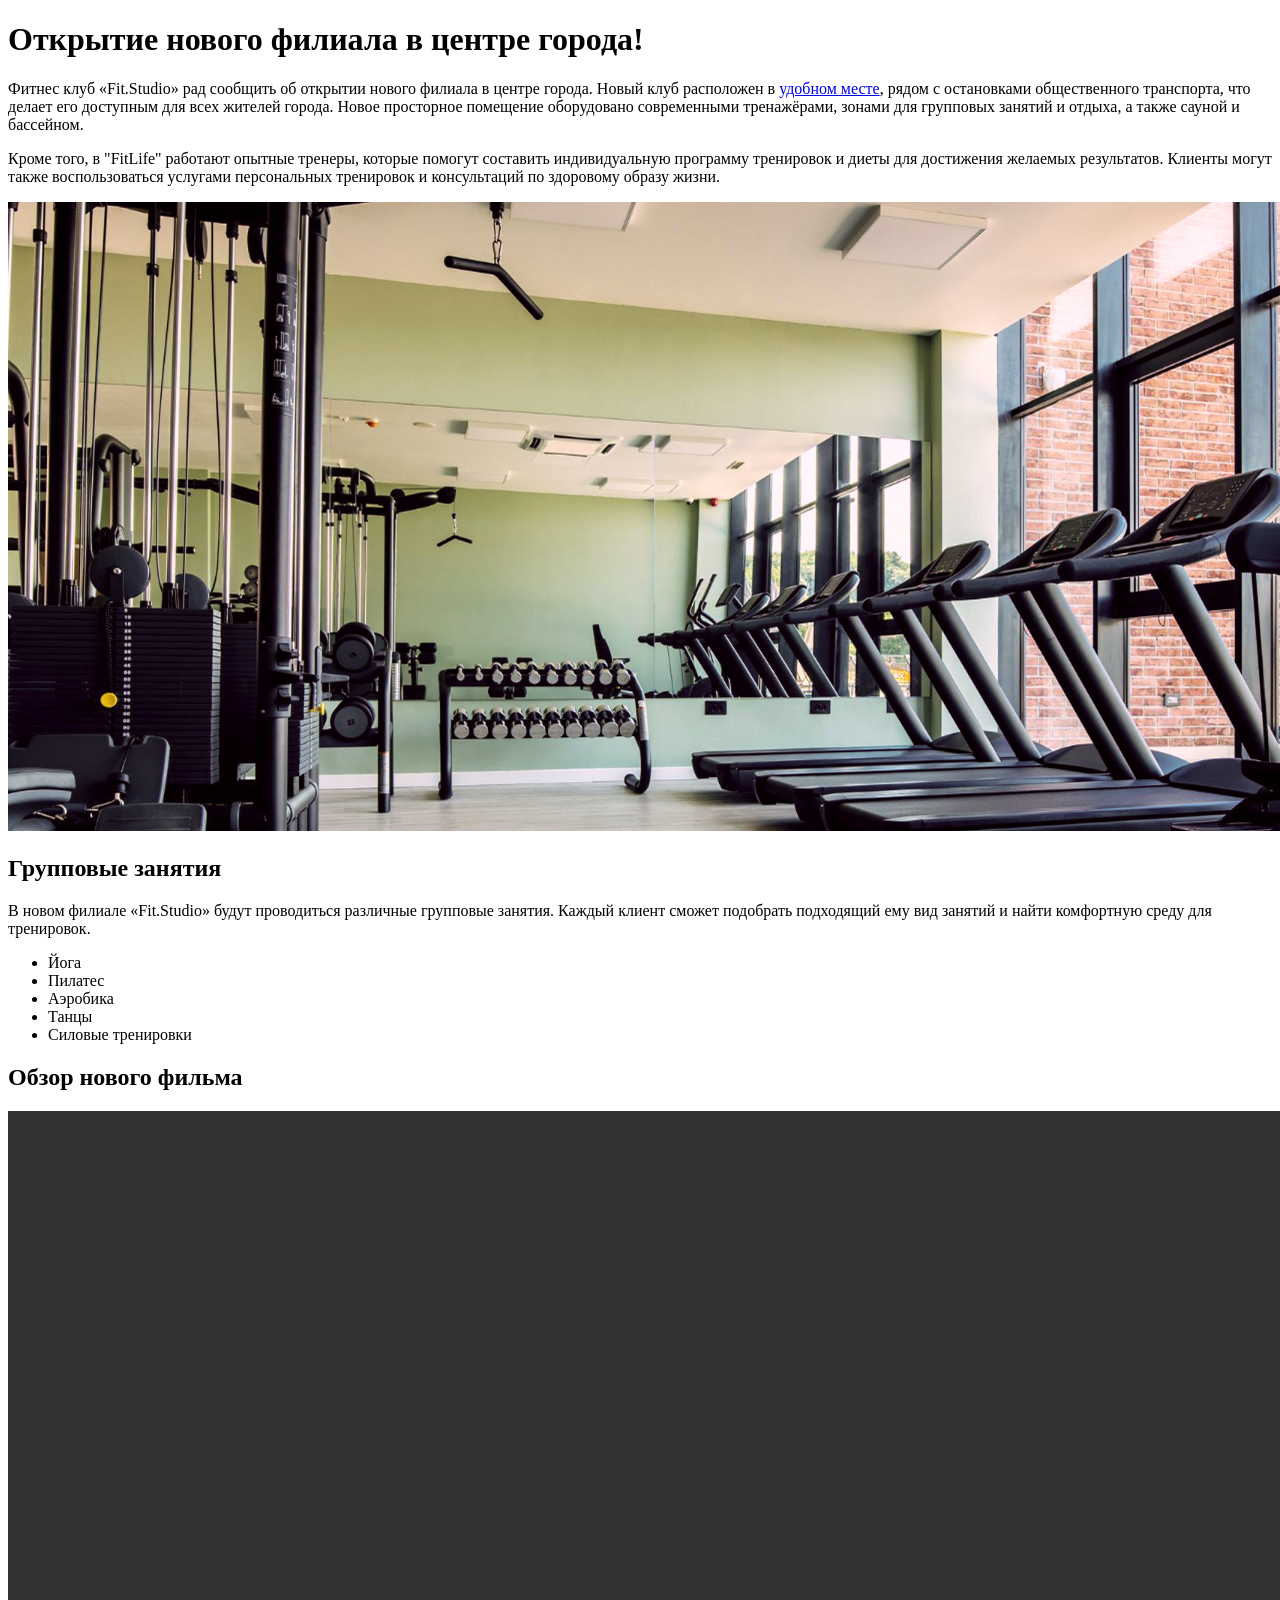
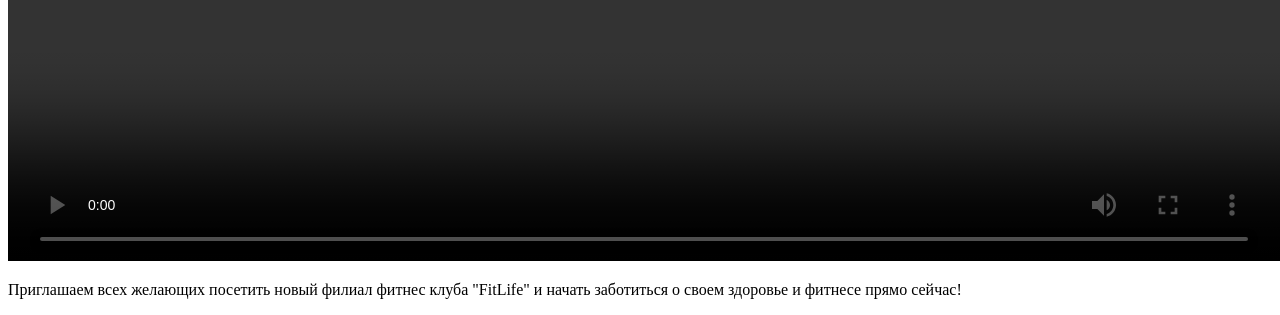
<file: First homework/index.html>
<!doctype html>
<html lang="ru">
  <head>
    <meta charset="UTF-8" />
    <meta name="viewport" content="width=device-width, initial-scale=1.0" />
    <title>Статья</title>
  </head>
  <body>
    <h1>Открытие нового филиала в центре города!</h1>
    <p>
      Фитнес клуб «Fit.Studio» рад сообщить об открытии нового филиала в центре
      города. Новый клуб расположен в
      <a
        href="https://developer.mozilla.org/en-US/blog/image-formats-codecs-compression-tools/"
        >удобном месте</a
      >, рядом с остановками общественного транспорта, что делает его доступным
      для всех жителей города. Новое просторное помещение оборудовано
      современными тренажёрами, зонами для групповых занятий и отдыха, а также
      сауной и бассейном.
    </p>
    <p>
      Кроме того, в "FitLife" работают опытные тренеры, которые помогут
      составить индивидуальную программу тренировок и диеты для достижения
      желаемых результатов. Клиенты могут также воспользоваться услугами
      персональных тренировок и консультаций по здоровому образу жизни.
    </p>
    <img src="./Images/gym-image.jpg" width="1500" alt="" />
    <h2>Групповые занятия</h2>
    <p>
      В новом филиале «Fit.Studio» будут проводиться различные групповые
      занятия. Каждый клиент сможет подобрать подходящий ему вид занятий и найти
      комфортную среду для тренировок.
    </p>
    <ul>
      <li>Йога</li>
      <li>Пилатес</li>
      <li>Аэробика</li>
      <li>Танцы</li>
      <li>Силовые тренировки</li>
    </ul>
    <h2>Обзор нового фильма</h2>
    <video src="gym-video.mp4" controls width="1500"></video>
    <p>
      Приглашаем всех желающих посетить новый филиал фитнес клуба "FitLife" и
      начать заботиться о своем здоровье и фитнесе прямо сейчас!
    </p>
  </body>
</html>
</file>
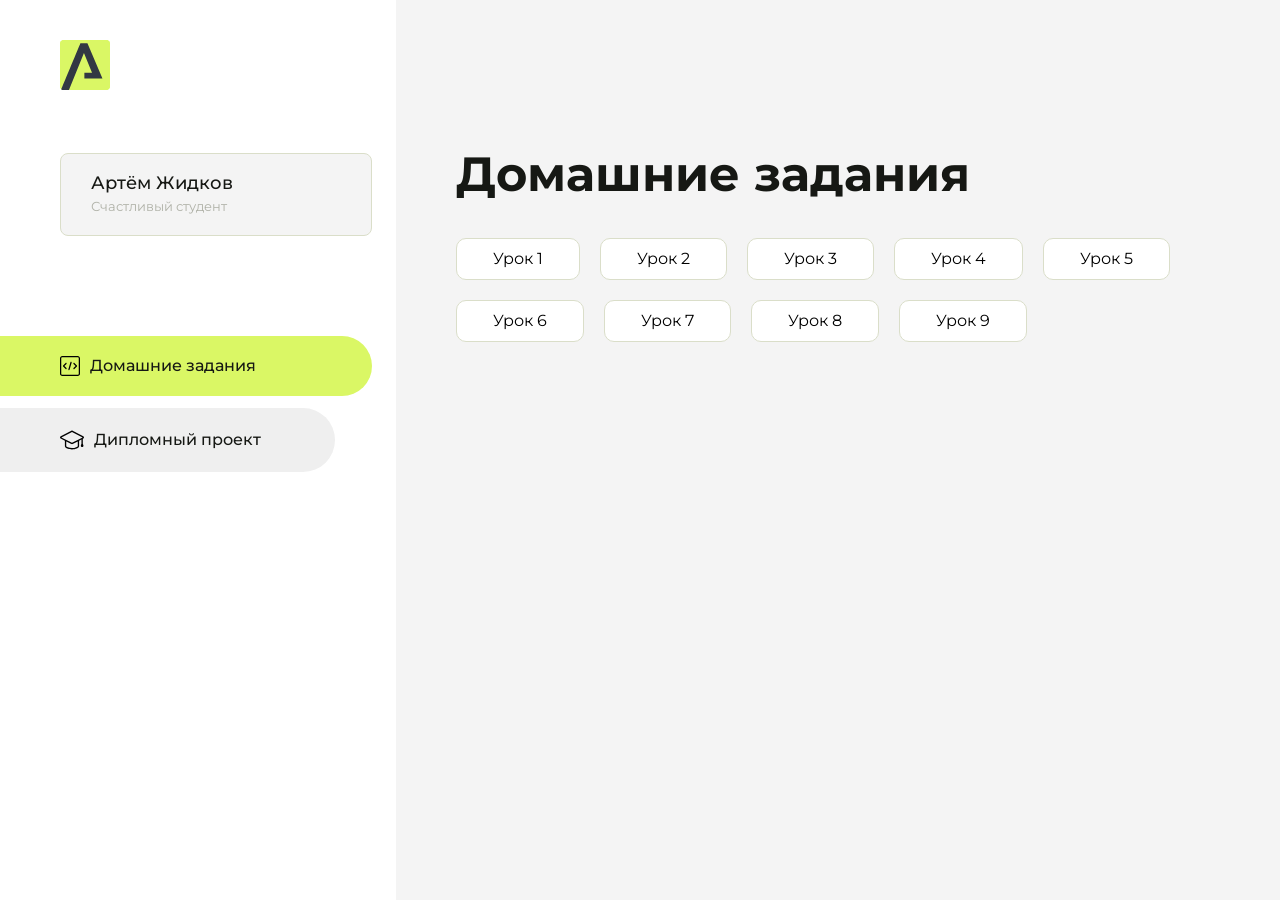
<file: Shablo dlya dz.html>
<!DOCTYPE html>
<html lang="ru">
<head>
    <meta charset="UTF-8">
    <meta name="viewport" content="width=device-width, initial-scale=1.0">
    <title>Домашняя работа</title>
    <link rel="shortcut icon" href="src/logo.ico" type="image/x-icon">
    <link rel="preconnect" href="https://fonts.googleapis.com">
    <link rel="preconnect" href="https://fonts.gstatic.com" crossorigin>
    <link href="https://fonts.googleapis.com/css2?family=Montserrat:wght@400;500;700&family=Rubik:wght@500&display=swap"
          rel="stylesheet">
    <link rel="stylesheet" href="src/style.css">
</head>
<body id="body">
<div class="overlay" id="overlay"></div>
<div class="layout">
    <div class="burger" id="burger">
        <svg viewBox="0 0 24 24" fill="none" xmlns="http://www.w3.org/2000/svg">
            <g id="SVGRepo_bgCarrier" stroke-width="0"></g>
            <g id="SVGRepo_tracerCarrier" stroke-linecap="round" stroke-linejoin="round"></g>
            <g id="SVGRepo_iconCarrier">
                <path d="M4 18L20 18" stroke="#DAF765" stroke-width="2" stroke-linecap="round"></path>
                <path d="M4 12L20 12" stroke="#DAF765" stroke-width="2" stroke-linecap="round"></path>
                <path d="M4 6L20 6" stroke="#DAF765" stroke-width="2" stroke-linecap="round"></path>
            </g>
        </svg>
    </div>
    <aside class="sidebar" id="sidebar">
        <div class="sidebar__inner">
            <div class="logo">
                <svg width="50" height="50" viewBox="0 0 50 50" fill="none" xmlns="http://www.w3.org/2000/svg">
                    <g clip-path="url(#clip0_513_74730)">
                        <path d="M46.17 -0.257004H3.83C1.57281 -0.257004 -0.257 1.57281 -0.257 3.83V46.17C-0.257 48.4272 1.57281 50.257 3.83 50.257H46.17C48.4272 50.257 50.257 48.4272 50.257 46.17V3.83C50.257 1.57281 48.4272 -0.257004 46.17 -0.257004Z"
                              fill="#DAF765"/>
                        <path d="M24.375 38.4H42.461L27.441 3.1585H20.4355C20.4355 3.1585 6.7895 35.881 1.1945 49.294C2.015 50.0275 3.0945 50.257 3.6945 50.257H8.8445L23.954 13.07L32.0465 32.8285H24.375V38.4Z"
                              fill="#323843"/>
                    </g>
                    <defs>
                        <clipPath id="clip0_513_74730">
                            <rect width="50" height="50" fill="white"/>
                        </clipPath>
                    </defs>
                </svg>
            </div>
            <div class="sidebar__user">
                <div class="sidebar__name">Артём Жидков</div>
                <div class="sidebar__text">Счастливый студент</div>
            </div>
            <div class="sidebar__tabs">
                <div class="sidebar__item">
                    <button class="sidebar__button active" id="tasks">
                        <svg xmlns="http://www.w3.org/2000/svg" width="20" height="20" viewBox="0 0 20 20" fill="none">
                            <g clip-path="url(#clip0_704_74543)">
                                <path d="M17.7083 20H2.29167C1.0275 20 0 18.9725 0 17.7083V2.29167C0 1.0275 1.0275 0 2.29167 0H17.7083C18.9725 0 20 1.0275 20 2.29167V17.7083C20 18.9725 18.9725 20 17.7083 20ZM2.29167 1.25C1.7175 1.25 1.25 1.7175 1.25 2.29167V17.7083C1.25 18.2825 1.7175 18.75 2.29167 18.75H17.7083C18.2825 18.75 18.75 18.2825 18.75 17.7083V2.29167C18.75 1.7175 18.2825 1.25 17.7083 1.25H2.29167Z"
                                      fill="black"/>
                                <path d="M6.04167 13.125C5.88167 13.125 5.72167 13.0642 5.6 12.9417L3.1 10.4417C2.85583 10.1975 2.85583 9.80167 3.1 9.5575L5.6 7.0575C5.84417 6.81333 6.24 6.81333 6.48417 7.0575C6.72833 7.30167 6.72833 7.6975 6.48417 7.94167L4.42583 10L6.48417 12.0583C6.72833 12.3025 6.72833 12.6983 6.48417 12.9425C6.36167 13.0642 6.20167 13.125 6.04167 13.125Z"
                                      fill="black"/>
                                <path d="M8.95833 14.1667C8.9 14.1667 8.84 14.1583 8.78167 14.1417C8.45083 14.0442 8.26083 13.6967 8.35833 13.3658L10.4417 6.28251C10.5392 5.95084 10.8892 5.76417 11.2175 5.85917C11.5483 5.95667 11.7383 6.30417 11.6408 6.63501L9.5575 13.7183C9.47833 13.9908 9.22833 14.1667 8.95833 14.1667Z"
                                      fill="black"/>
                                <path d="M13.9583 13.125C13.7983 13.125 13.6383 13.0642 13.5167 12.9417C13.2725 12.6975 13.2725 12.3017 13.5167 12.0575L15.575 9.99916L13.5167 7.94083C13.2725 7.69666 13.2725 7.30083 13.5167 7.05666C13.7608 6.81249 14.1567 6.81249 14.4008 7.05666L16.9008 9.55666C17.145 9.80083 17.145 10.1967 16.9008 10.4408L14.4008 12.9408C14.2783 13.0642 14.1183 13.125 13.9583 13.125Z"
                                      fill="black"/>
                            </g>
                            <defs>
                                <clipPath id="clip0_704_74543">
                                    <rect width="20" height="20" fill="white"/>
                                </clipPath>
                            </defs>
                        </svg>
                        <span>Домашние задания</span></button>
                </div>
                <div class="sidebar__item">
                    <button class="sidebar__button" id="diplom">
                        <svg xmlns="http://www.w3.org/2000/svg" width="24" height="24" viewBox="0 0 24 24" fill="none">
                            <g clip-path="url(#clip0_704_74553)">
                                <path d="M23.2628 10.5971C23.7176 10.365 24 9.90375 24 9.39337C24 8.883 23.7176 8.42175 23.2628 8.18962L12.6135 2.75362C12.2291 2.55824 11.7705 2.55787 11.3854 2.75399L0.736875 8.19C0.282375 8.42175 0 8.883 0 9.39337C0 9.90375 0.282375 10.365 0.736875 10.5971L4.89038 12.7177V18.2074C4.89038 19.8154 8.412 21.393 12 21.393C15.5884 21.393 19.1096 19.815 19.1096 18.2074V12.7174L21.4609 11.517V15.8017L20.901 17.2305C20.7409 17.6389 20.7934 18.0994 21.0405 18.4616C21.2876 18.8246 21.6979 19.041 22.1366 19.041C22.5754 19.041 22.9852 18.8246 23.2324 18.462C23.4795 18.099 23.532 17.6385 23.3719 17.2301L22.8124 15.8021V10.827L23.2628 10.5971ZM17.7623 18.1721C17.6198 18.6375 15.3491 20.0419 12 20.0419C8.65088 20.0419 6.38025 18.6375 6.2415 18.2074V12.3037L6.23887 12.3019C6.23812 12.057 6.1065 11.8207 5.87325 11.7019L1.3515 9.39337L12 3.95737L22.6489 9.39337L12 14.8294L5.87325 11.7019C5.54063 11.5331 4.6695 11.6674 4.5 12C4.33012 12.3322 4.55813 12.5479 4.89038 12.7177L11.3857 16.0331C11.5781 16.1314 11.7889 16.1805 12 16.1805C12.2107 16.1805 12.4222 16.1314 12.6146 16.0331L17.7593 13.407L17.7623 18.1721Z"
                                      fill="black"/>
                            </g>
                            <defs>
                                <clipPath id="clip0_704_74553">
                                    <rect width="24" height="24" fill="white"/>
                                </clipPath>
                            </defs>
                        </svg>
                        <span>Дипломный проект</span></button>
                </div>
            </div>
        </div>

    </aside>
    <div class="content">
        <div class="container">
            <div class="content__block" id="tasksBlock">
                <div class="content__title">Домашние задания</div>
                <ul class="content__list">
                    <li class="content__list-item">
                        <a href="Homework 1/index.html">Урок 1</a>
                    </li>
                    <li class="content__list-item">
                        <a href="First homework/index.html">Урок 2</a>
                    </li>
                    <li class="content__list-item">
                        <a href="Homework 2/Практика таблицы.html">Урок 3</a>
                    </li>
                    <li class="content__list-item">
                        <a href="Homework 4/Практика формы.html">Урок 4</a>
                    </li>
                     <li class="content__list-item">
                        <a href="Homework 5/article.html">Урок 5</a>
                    </li>
                     <li class="content__list-item">
                        <a href="Homework 6/Вёрстка шапки.html">Урок 6</a>
                    </li>
                    <li class="content__list-item">
                        <a href="Fit-studio/article.html">Урок 7</a>
                    </li>
                    <li class="content__list-item">
                        <a href="Homework 7/Стилизация формы.html">Урок 8</a>
                    </li>
                     <li class="content__list-item">
                        <a href="Fit-studio/index.html">Урок 9</a>
                    </li>
                </ul>
            </div>
            <div class="content__block hidden" id="diplomBlock">
                <div class="content__title">Дипломный проект</div>
                <div class="content__list-diplom">
                    <a href="ПАПКА-С-НОМЕРОМ-УРОКА">Ссылка на ДЗ</a>
                </div>
                <div class="content__decor">
                    <div class="content__decor-text">Давай проверим, чему ты научился!</div>
                    <div class="content__decor-img">
                        <img src="src/decor.png" alt="decor">
                    </div>
                </div>
            </div>
        </div>
    </div>
</div>
<script src="src/index.js"></script>
</body>
</html>
</file>
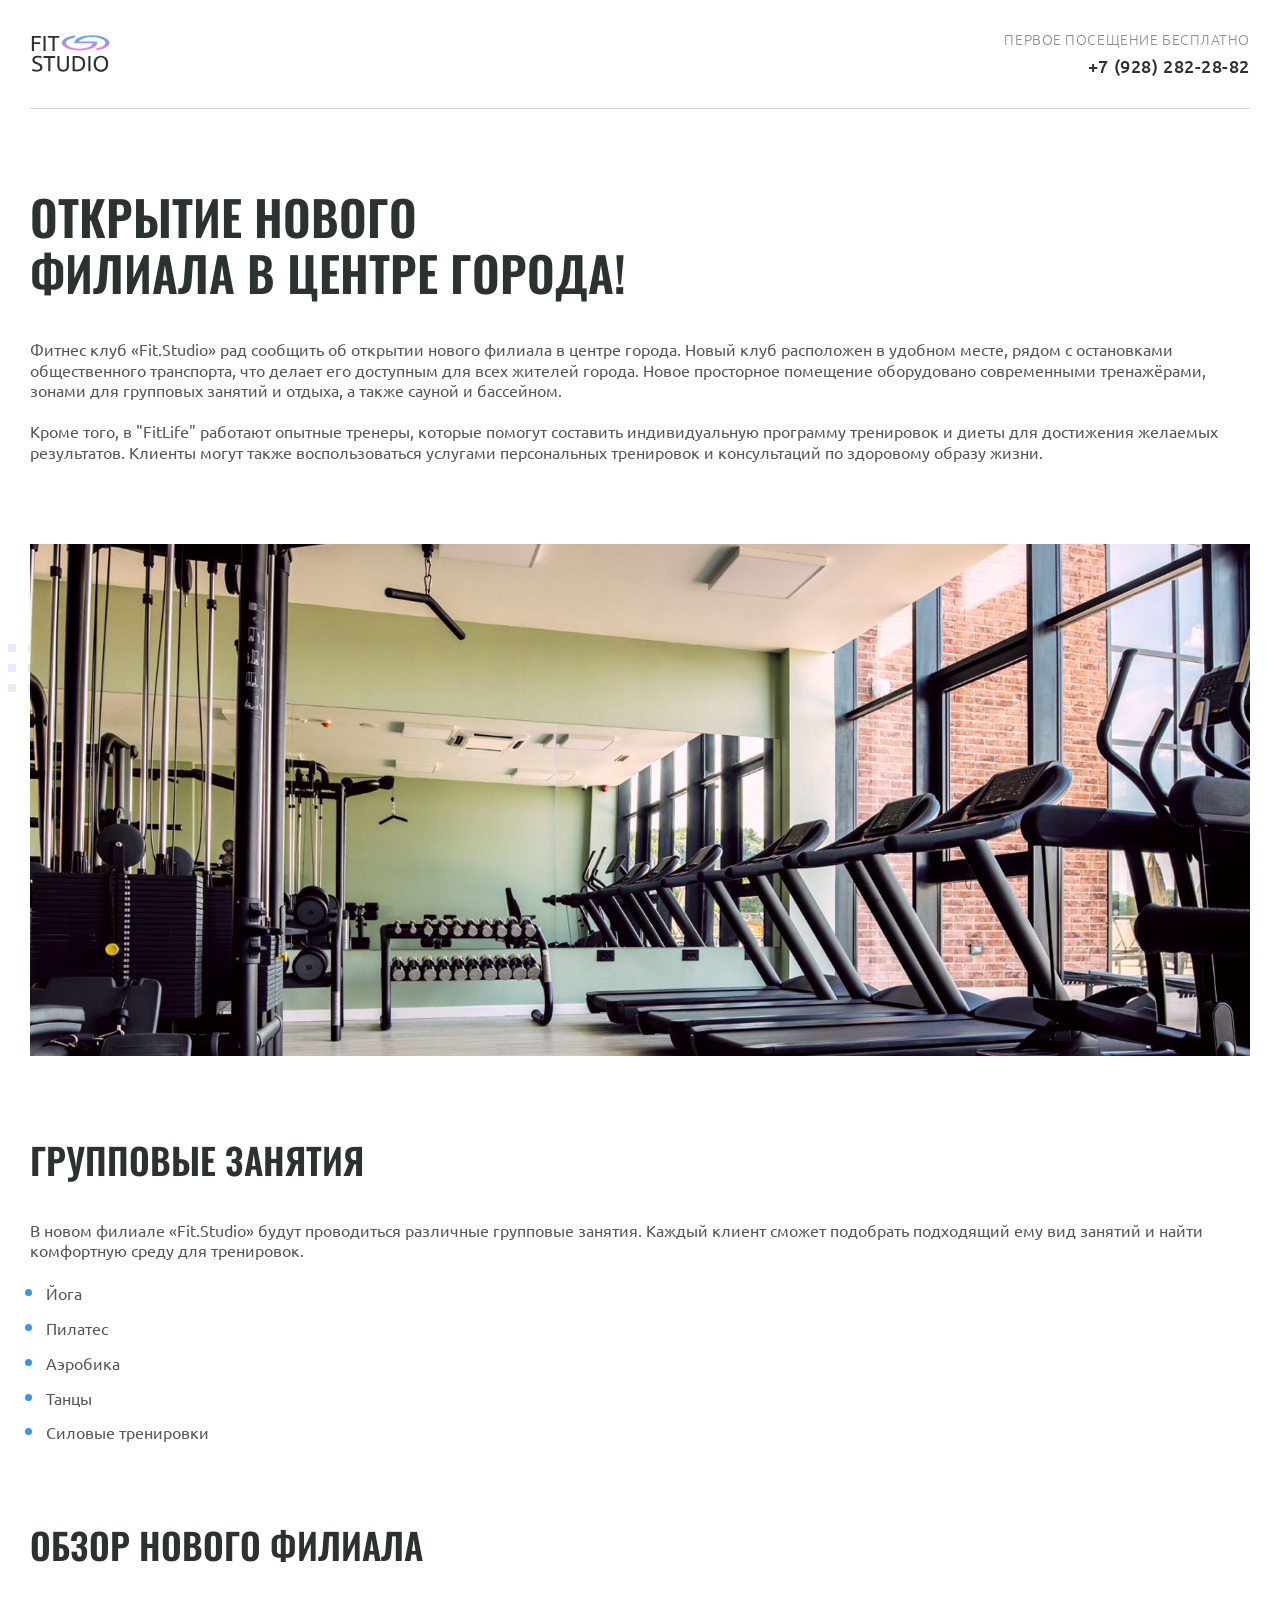
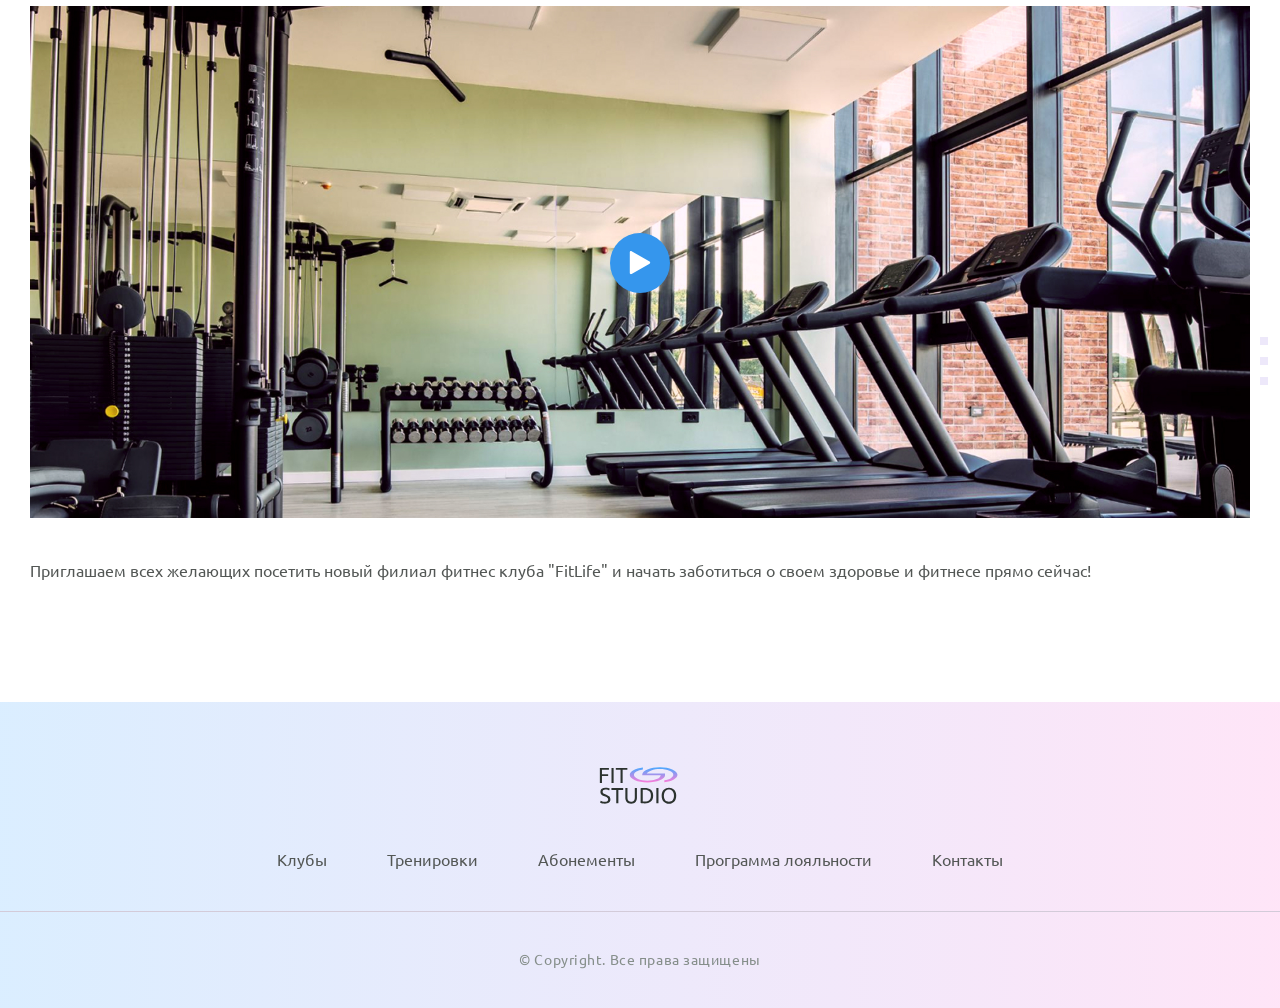
<file: Fit-studio/article.html>
<!doctype html>
<html lang="ru">
  <head>
    <meta charset="UTF-8" />
    <meta name="viewport" content="width=device-width, initial-scale=1.0" />
    <title>Fit studio - Открытие нового филиала!</title>
    <link rel="stylesheet" href="./css/normalize.css" />
    <link rel="stylesheet" href="./css/fonts.css" />
    <link rel="stylesheet" href="./css/globals.css" />
    <link rel="stylesheet" href="./css/header.css">
    <link rel="stylesheet" href="./css/article.css" />
     <link rel="stylesheet" href="./css/footer.css" />
    <link
      rel="icon"
      type="image/svg+xml"
      sizes="128x128"
      href="./images/favicon-icon.svg"
    />
  </head>
  </head>
  <body>
     <header class="header">
      <div class="container">
        <div class="header-inner">
          <a href="/">
            <img
              src="./images/logo-icon.svg"
              width="84"
              height="45"
              alt="Логотип Fit Studio"
            />
          </a>
          <div class="phone">
            <p>Первое посещение бесплатно</p>
            <a href="tel:+79282822882">+7 (928) 282-28-82</a>
          </div>
        </div>
      </div>
    </header>
    <article class="article">
      <div class="container">
        <h1 class="article-title article-title-large">
          Открытие нового филиала в центре города!
        </h1>
        <p class="article-text">
          Фитнес клуб «Fit.Studio» рад сообщить об открытии нового филиала
          в центре города. Новый клуб расположен в удобном месте, рядом
          с остановками общественного транспорта, что делает его доступным
          для всех жителей города. Новое просторное помещение оборудовано
          современными тренажёрами, зонами для групповых занятий и отдыха,
          а также сауной и бассейном.
        </p>
        <p class="article-text article-mb-1">
          Кроме того, в "FitLife" работают опытные тренеры, которые помогут
          составить индивидуальную программу тренировок и диеты для достижения
          желаемых результатов. Клиенты могут также воспользоваться услугами
          персональных тренировок и консультаций по здоровому образу жизни.
        </p>
        <div class="article-decor-wrapper article-decor-wrapper-1 article-mb-1">
          <img
            class="article-img"
            src="./images/gym-jpeg.jpg"
            width="1220"
            height="512"
            alt="Тренажёрный зал"
          />
        </div>
        <h2 class="article-title article-title-medium">Групповые занятия</h2>
        <p class="article-text">
          В новом филиале «Fit.Studio» будут проводиться различные групповые
          занятия. Каждый клиент сможет подобрать подходящий ему вид занятий
          и найти комфортную среду для тренировок.
        </p>
        <ul class="article-list article-text article-mb-1">
          <li class="article-item">Йога</li>
          <li class="article-item">Пилатес</li>
          <li class="article-item">Аэробика</li>
          <li class="article-item">Танцы</li>
          <li class="article-item">Силовые тренировки</li>
        </ul>
        <h2 class="article-title article-title-medium">Обзор нового филиала</h2>
        <div class="article-decor-wrapper article-decor-wrapper-2 article-mb-2">
          <button class="article-play-button">
            <img
              src="./images/play.svg"
              width="24"
              height="24"
              alt="Запустить"
            />
          </button>
          <img
            class="article-img"
            src="./images/gym-jpeg.jpg"
            width="1220"
            height="512"
            alt="Тренажёрный зал"
          />
        </div>
        <p class="article-text">
          Приглашаем всех желающих посетить новый филиал фитнес клуба "FitLife"
          и начать заботиться о своем здоровье и фитнесе прямо сейчас!
        </p>
      </div>
    </article>
    <footer class="footer">
      <div class="footer-top">
        <div class="container">
          <a class="footer-logo" href="/">
            <img
              src="./images/logo-icon.svg"
              width="84"
              height="45"
              alt="Логотип Fit Studio"
            />
          </a>
          <nav class="menu">
            <ul>
              <li><a href="#">Клубы</a></li>
              <li><a href="#">Тренировки</a></li>
              <li><a href="#">Абонементы</a></li>
              <li><a href="#">Программа лояльности</a></li>
              <li><a href="#">Контакты</a></li>
            </ul>
          </nav>
        </div>
      </div>
      <div class="container">
        <p class="copyright">&copy; Copyright. Все права защищены</p>
      </div>
    </footer>
  </body>
</html>
</file>
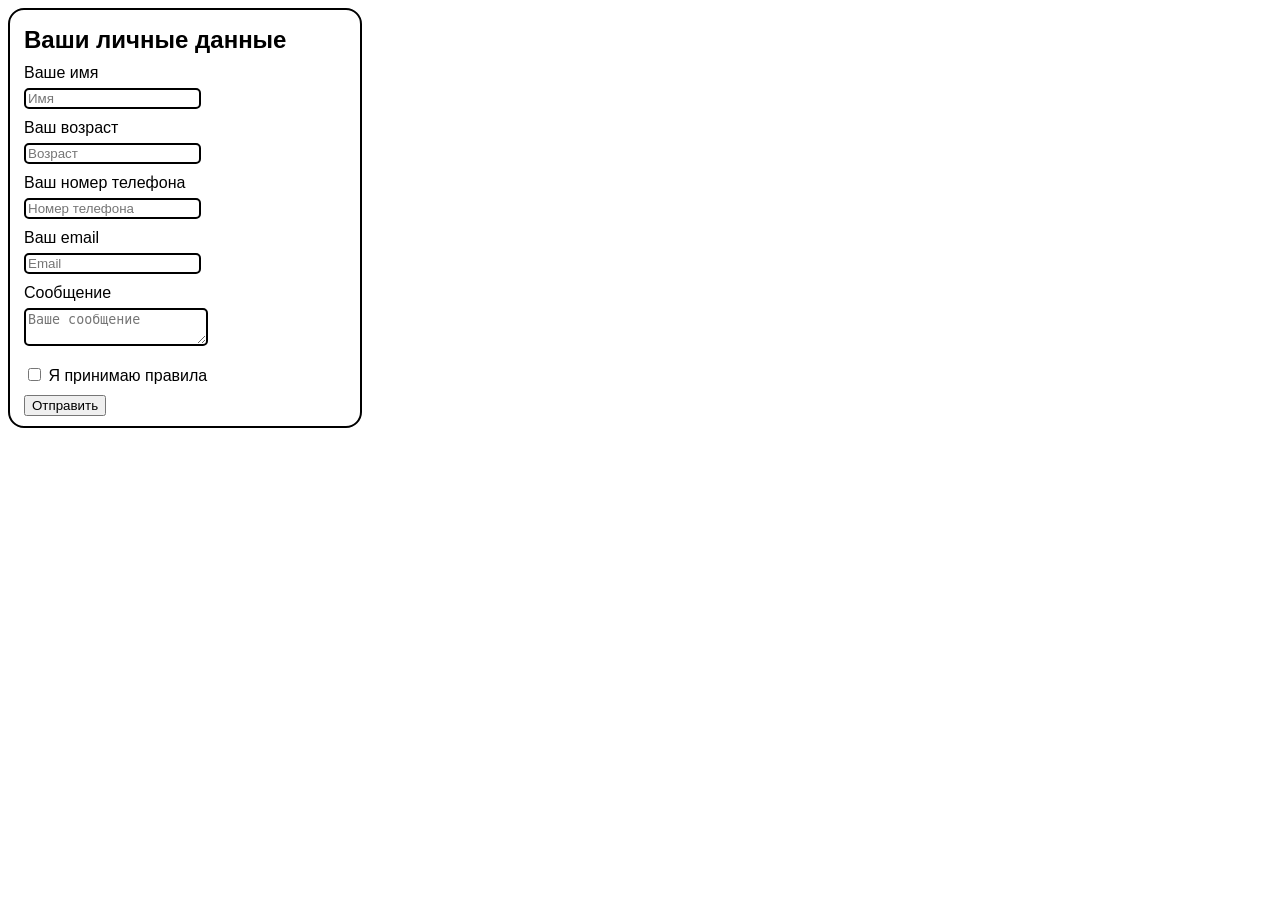
<file: Homework 4/Практика формы.html>
<!doctype html>
<html lang="ru">
  <head>
    <meta charset="UTF-8" />
    <meta name="viewport" content="width=device-width, initial-scale=1.0" />
    <title>Практика формы</title>
    <link rel="stylesheet" href="./Практика формы.css" />
  </head>
  <body>
    <form class="form">
      <fieldset class="form-group">
        <h2>Ваши личные данные</h2>
        <label class="label">
          <p>Ваше имя</p>
          <input
            class="input"
            type="text"
            required
            name="name"
            placeholder="Имя"
          />
        </label>
        <label class="label">
          <p>Ваш возраст</p>
          <input
            class="input"
            type="number"
            required
            inputmode="numeric"
            name="age"
            placeholder="Возраст"
          />
        </label>
        <label class="label">
          <p>Ваш номер телефона</p>
          <input
            class="input"
            type="tel"
            required
            inputmode="tel"
            name="tel"
            placeholder="Номер телефона"
          />
        </label>
        <label class="label">
          <p>Ваш email</p>
          <input
            class="input"
            type="email"
            required
            inputmode="email"
            name="email"
            placeholder="Email"
          />
        </label>
        <label class="label">
          <p>Сообщение</p>
          <textarea
            class="textarea"
            required
            name="message"
            placeholder="Ваше сообщение"
          ></textarea>
        </label>
      </fieldset>
      <fieldset class="form-group">
        <label class="label-1">
          <input class="checkbox" type="checkbox" required />
          Я принимаю правила
        </label>
        <button class="button">Отправить</button>
      </fieldset>
    </form>
  </body>
</html>
</file>
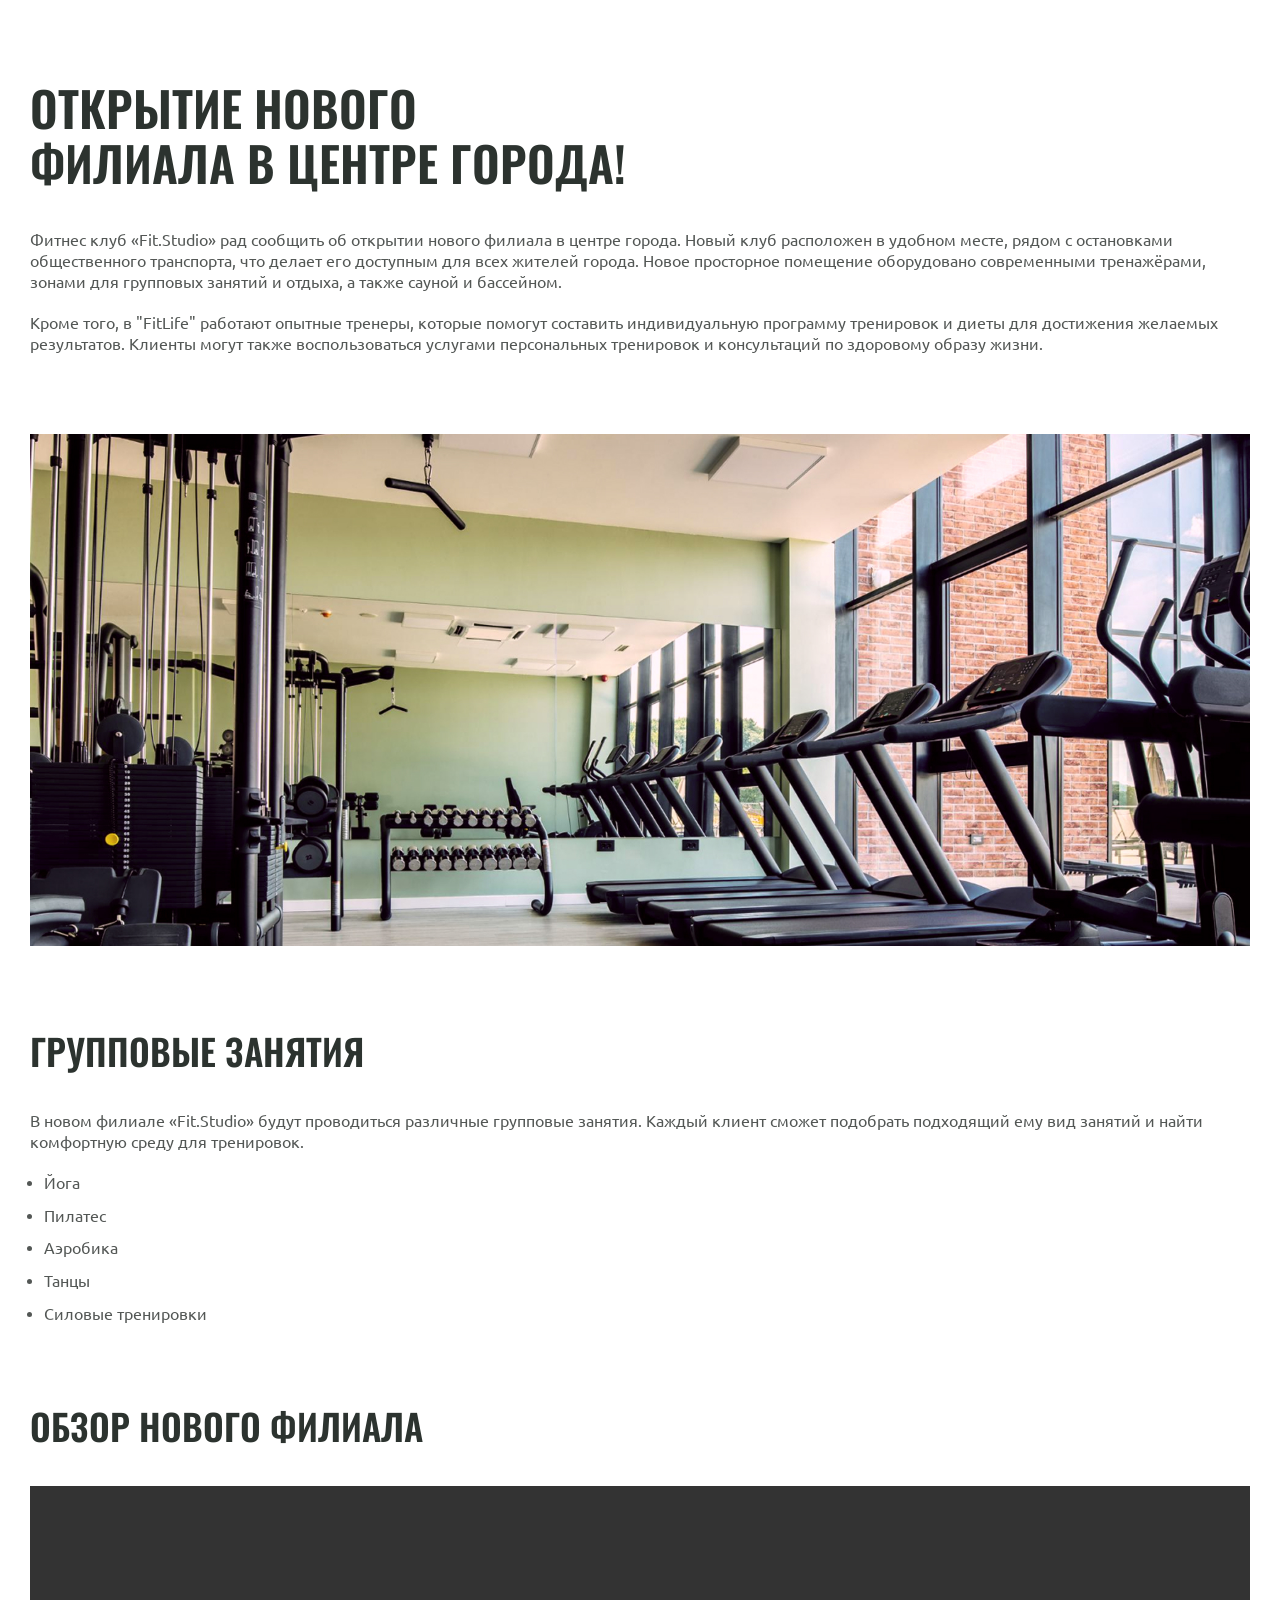
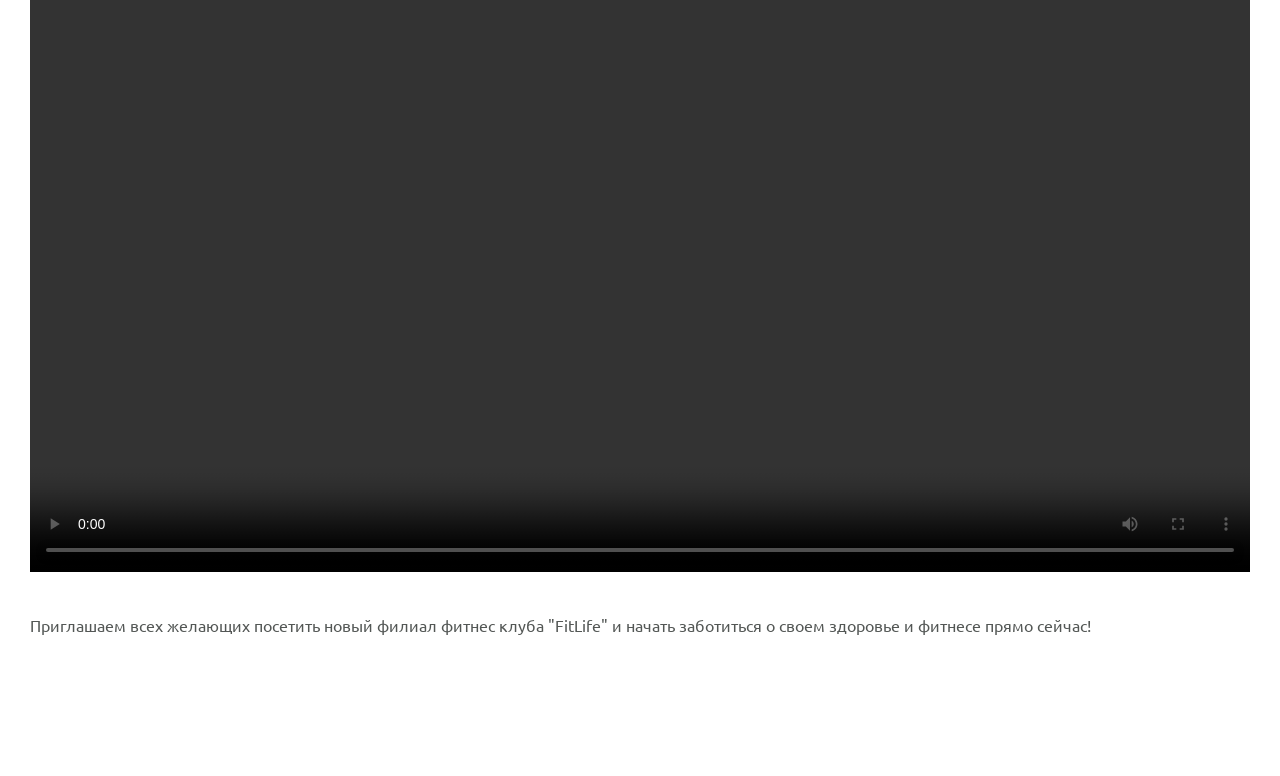
<file: Homework 5/article.html>
<!doctype html>
<html lang="ru">
  <head>
    <meta charset="UTF-8" />
    <meta name="viewport" content="width=device-width, initial-scale=1.0" />
    <title>Fit studio - Открытие нового филиала!</title>
    <link rel="stylesheet" href="./css/normalize.css" />
    <link rel="stylesheet" href="./css/article.css" />
    <link rel="stylesheet" href="./css/fonts.css" />
  </head>
  <body>
    <article class="article">
      <div class="container">
        <h1 class="article-title article-title-large">
          Открытие нового филиала в центре города!
        </h1>
        <p class="article-text">
          Фитнес клуб «Fit.Studio» рад сообщить об открытии нового филиала
          в центре города. Новый клуб расположен в удобном месте, рядом
          с остановками общественного транспорта, что делает его доступным
          для всех жителей города. Новое просторное помещение оборудовано
          современными тренажёрами, зонами для групповых занятий и отдыха,
          а также сауной и бассейном.
        </p>
        <p class="article-text article-mb">
          Кроме того, в "FitLife" работают опытные тренеры, которые помогут
          составить индивидуальную программу тренировок и диеты для достижения
          желаемых результатов. Клиенты могут также воспользоваться услугами
          персональных тренировок и консультаций по здоровому образу жизни.
        </p>
        <img
          class="article-img article-mb"
          src="./images/gym-jpeg.jpg"
          width="1220"
          height="512"
          alt="Тренажёрный зал"
        />
        <h2 class="article-title article-title-medium">Групповые занятия</h2>
        <p class="article-text">
          В новом филиале «Fit.Studio» будут проводиться различные групповые
          занятия. Каждый клиент сможет подобрать подходящий ему вид занятий
          и найти комфортную среду для тренировок.
        </p>
        <ul class="article-list article-text article-mb">
          <li class="article-item">Йога</li>
          <li class="article-item">Пилатес</li>
          <li class="article-item">Аэробика</li>
          <li class="article-item">Танцы</li>
          <li class="article-item">Силовые тренировки</li>
        </ul>
        <h2 class="article-title article-title-medium">Обзор нового филиала</h2>
        <video
          class="article-video"
          src="./videos/gym-video.mp4"
          width="1220"
          height="686"
          controls
        ></video>
        <p class="article-text">
          Приглашаем всех желающих посетить новый филиал фитнес клуба "FitLife"
          и начать заботиться о своем здоровье и фитнесе прямо сейчас!
        </p>
      </div>
    </article>
  </body>
</html>
</file>
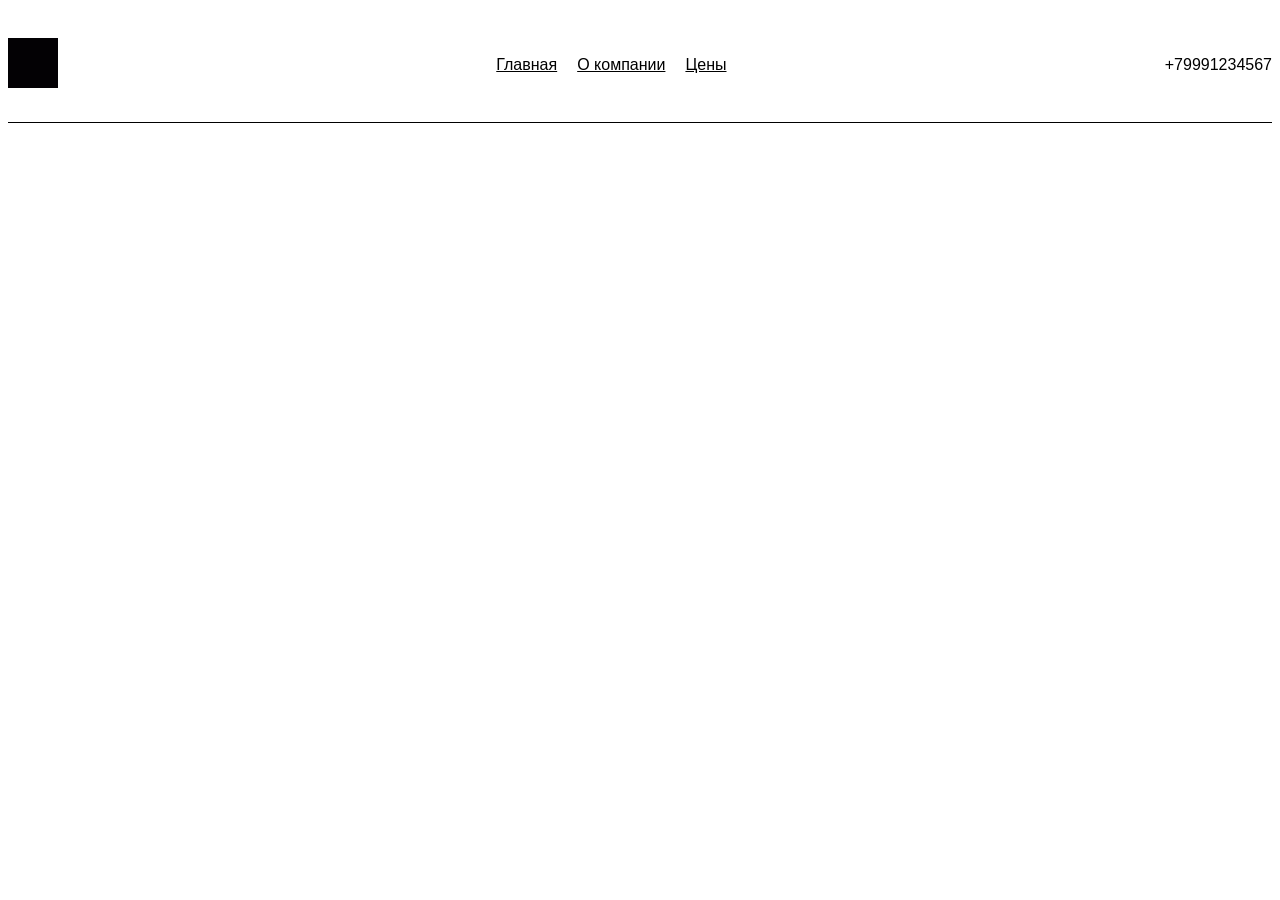
<file: Homework 6/Вёрстка шапки.html>
<!doctype html>
<html lang="ru">
  <head>
    <meta charset="UTF-8" />
    <meta name="viewport" content="width=device-width, initial-scale=1.0" />
    <title>Вёрстка шапки</title>
    <link rel="stylesheet" href="./css/Вёрстка шапки.css" />
  </head>
  <body>
    <header class="header">
      <div class="container header-container">
        <article class="article article-1">
          <a class="link" href="#">
            <img class="img" src="./img/1601.png" alt="Чёрный квадрат" />
          </a>
        </article>
        <article class="article article-2">
          <nav>
            <ul>
              <li>
                <a class="link" href="#">Главная</a>
              </li>
              <li>
                <a class="link" href="#">О компании</a>
              </li>
              <li>
                <a class="link" href="#">Цены</a>
              </li>
            </ul>
          </nav>
        </article>
        <article class="article article-3">
          <a class="link link-last" href="tel:+79991234567">+79991234567</a>
        </article>
      </div>
    </header>
  </body>
</html>
</file>
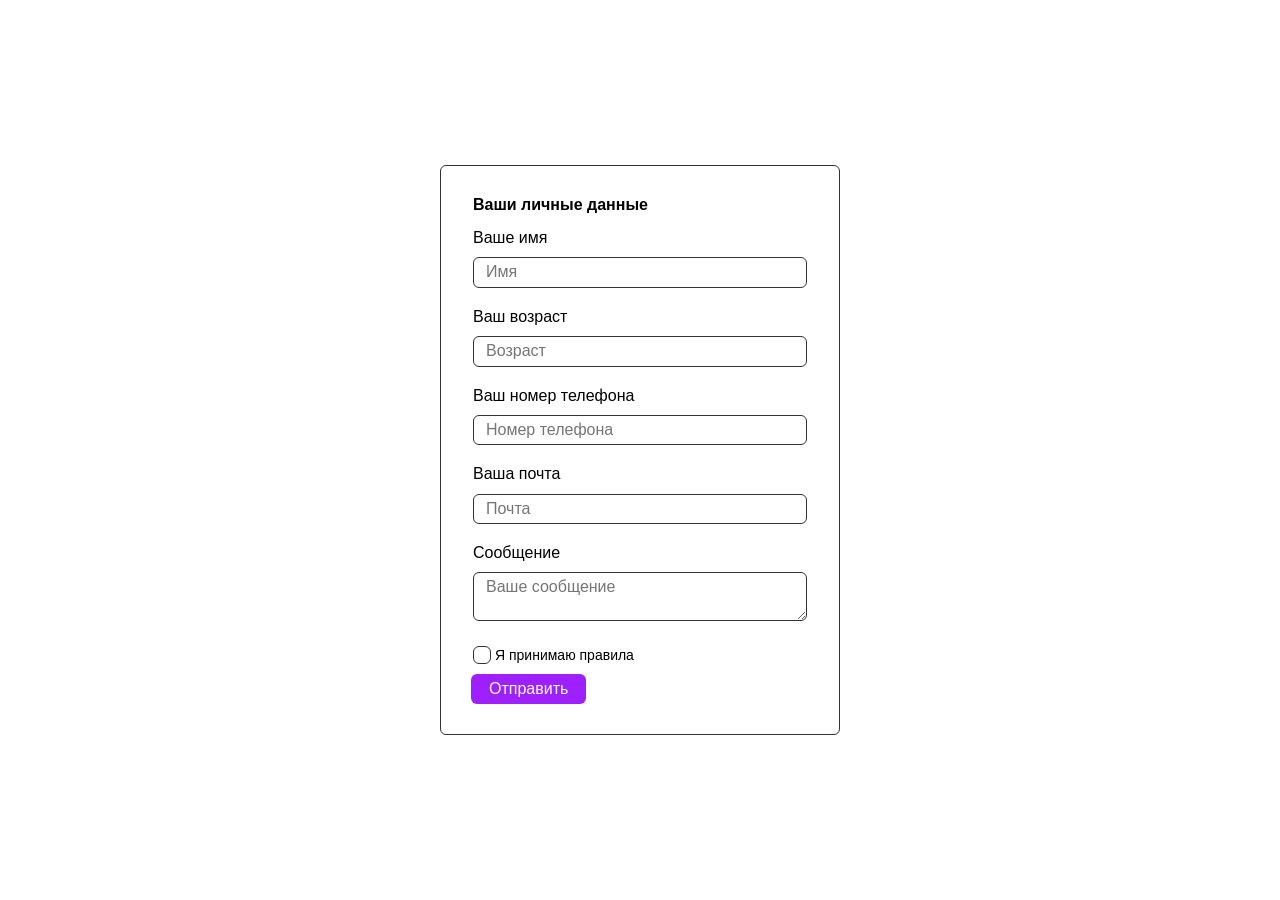
<file: Homework 7/Стилизация формы.html>
<!doctype html>
<html lang="ru">
  <head>
    <meta charset="UTF-8" />
    <meta name="viewport" content="width=device-width, initial-scale=1.0" />
    <title>Стилизация формы</title>
    <link rel="stylesheet" href="./css/normalize.css" />
    <link rel="stylesheet" href="./css/Стилизация формы.css" />
  </head>
  <body>
    <form class="form">
      <fieldset class="form-group">
        <legend class="form-group-title">Ваши личные данные</legend>
        <label for="name" class="label">Ваше имя</label>
        <input
          id="name"
          class="input"
          type="text"
          placeholder="Имя"
          name="name"
          required
        />
        <label for="age" class="label">Ваш возраст</label>
        <input
          id="age"
          class="input"
          type="number"
          placeholder="Возраст"
          name="age"
          required
        />
        <label for="phone" class="label">Ваш номер телефона</label>
        <input
          id="phone"
          class="input"
          type="tel"
          placeholder="Номер телефона"
          name="phone"
          required
        />
        <label for="email" class="label">Ваша почта</label>
        <input
          id="email"
          class="input"
          type="email"
          placeholder="Почта"
          name="email"
          required
        />
      </fieldset>
      <fieldset class="form-group">
        <label for="message" class="label">Сообщение</label>
        <textarea
          id="message"
          class="textarea"
          placeholder="Ваше сообщение"
          name="message"
          required
        ></textarea>
        <label class="label checkbox-label">
          <input class="checkbox" type="checkbox" name="checkbox" required />
          <span class="checkbox-text">Я принимаю правила</span>
        </label>
      </fieldset>
      <button class="button">Отправить</button>
    </form>
  </body>
</html>
</file>
<file: src/style.css>
*{padding: 0;margin: 0;border: 0;}
*,*:before,*:after{-webkit-box-sizing: border-box;box-sizing: border-box;}
:focus,:active{outline: none;}
a:focus,a:active{outline: none;}
nav,footer,header,aside{display: block;}
html,body{
    height:100%;width:100%;
    font-size:100%;line-height:1;-ms-text-size-adjust:100%;-moz-text-size-adjust:100%;-webkit-text-size-adjust:100%;}
input,button,textarea{font-family:inherit;}
input::-ms-clear{display: none;}
button{cursor: pointer;}
button::-moz-focus-inner{padding:0;border:0;}
a,a:visited{text-decoration: none;}
a:hover{text-decoration: none;}
ul li{list-style: none;}
img{vertical-align: top;}
h1,h2,h3,h4,h5,h6{font-size:inherit;font-weight: inherit;}
a{color:inherit;}



body {
    font-family: "Montserrat",SansSerif;
    color: black;
}

body.overflow {
    overflow: hidden;
}



.layout {
    display: -webkit-box;
    display: -ms-flexbox;
    display: flex;
    min-height: 100vh;
}

.sidebar {
    padding: 40px 24px 40px 0;
    -ms-flex-negative: 0;
    flex-shrink: 0;
    background-color: white;
}



.content {
    -webkit-box-flex: 1;
    -ms-flex-positive: 1;
    flex-grow: 1;
    background-color: #F4F4F4;
}

.container {
    display: -webkit-box;
    display: -ms-flexbox;
    display: flex;
    -webkit-box-orient: vertical;
    -webkit-box-direction: normal;
    -ms-flex-direction: column;
    flex-direction: column;
    -webkit-box-pack: center;
    -ms-flex-pack: center;
    justify-content: center;
    -webkit-box-align: center;
    -ms-flex-align: center;
    align-items: center;
    padding: 150px 60px 80px 60px;
}


.logo {
    margin-left: 60px;
    margin-bottom: 60px;
}

.sidebar__user {
    background-color: #F4F4F4;
    padding: 20px 30px;
    margin-left: 60px;
    margin-bottom: 100px;
    border-radius: 8px;
    border: 1px solid #DADEC9;
}

.sidebar__name {
    color:#161814;
    font-size: 18px;
    font-weight: 500;
    margin-bottom: 6px;
}

.sidebar__text {
    color: #AFB1A7;
    font-size: 13px;
    font-weight: 400;
    line-height: 130%; /* 16.9px */
}

.sidebar__item {
    width: 372px;
}

.sidebar__button {
    display: -webkit-box;
    display: -ms-flexbox;
    display: flex;
    -webkit-box-align: center;
    -ms-flex-align: center;
    align-items: center;
    gap: 10px;
    padding: 20px 60px;
    margin-bottom: 12px;
    border-radius: 0px 100px 100px 0px;
    -webkit-transition: all .5s;
    -o-transition: all .5s;
    transition: all .5s;
    cursor: pointer;
    width: 90%;
    color:#161814;
    font-size: 16px;
    font-weight: 500;
}

.sidebar__button.active , .sidebar__button:hover {
    width: 100%;
    background-color: #DAF765;
}


.content__title {
    color: #161814;
    font-size: 48px;
    font-weight: 700;
    margin-bottom: 40px;
}

.content__list {
    display: -webkit-box;
    display: -ms-flexbox;
    display: flex;
    -webkit-box-align: center;
    -ms-flex-align: center;
    align-items: center;
    -ms-flex-wrap: wrap;
    flex-wrap: wrap;
    gap: 20px;
}



.content__list-item  {
    cursor: pointer;
    padding: 12px 18px;
    background-color: #fff;
    border-radius: 10px;
    border: 1px solid #DADEC9;
    -webkit-transition: all .3s;
    -o-transition: all .3s;
    transition: all .3s;
}

.content__list-item:hover,.content__list-diplom:hover {
    background-color: #AFB1A7;
}

li a {
    padding: 12px 18px;

}


.content__list-diplom {
    -webkit-transition: all .3s;
    -o-transition: all .3s;
    transition: all .3s;
    display: inline-block;
    padding: 12px 18px;
    background-color: #fff;
    border-radius: 10px;
    border: 1px solid #DADEC9;
}

.content__decor {
    display: -webkit-box;
    display: -ms-flexbox;
    display: flex;
    -webkit-box-align: center;
    -ms-flex-align: center;
    align-items: center;
}

.content__decor-text {
    color:#BEDD44;
    font-size: 36px;
    font-weight: 700;
    line-height: 110%; /* 39.6px */
}

.content__block {
    max-width: 1200px;
}

.content__block.hidden {
    display: none;
}

.content__decor-img img{
    width: 100%;
}

.burger {
    display: none;
    padding: 5px;
    position: fixed;
    top: 3%;
    right: 7%;
    width: 40px;
    height: 40px;
    background-color: #161814;
    border-radius: 50%;
    z-index: 10;
    border: 1px solid #DAF765;
}

@media (max-width: 768px) {
    .burger {
        display: block;
    }

    .sidebar {
        -webkit-transition: all .3s;
        -o-transition: all .3s;
        transition: all .3s;
        -webkit-transform: translateX(-100%);
        -ms-transform: translateX(-100%);
        transform: translateX(-100%);
        position: fixed;
        top: 0;
        left: 0;
        bottom: 0;
        z-index: 5;
    }

    .sidebar.show {
        -webkit-transform: translateX(0%);
        -ms-transform: translateX(0%);
        transform: translateX(0%);
    }

    .overlay {
        opacity: 0;
        pointer-events: none;
        -webkit-transition: all .3s;
        -o-transition: all .3s;
        transition: all .3s;
        position: absolute;
        top: 0;
        right: 0;
        left: 0;
        bottom: 0;
        z-index: 3;
        background-color: #000000e0;
    }

    .overlay.show {
        opacity: 1;
        pointer-events: all;
    }

    .container {
        padding: 40px 20px;
        min-height: 100%;
    }

    .content__decor {
        margin-top: 20px;
        -webkit-box-orient: vertical;
        -webkit-box-direction: normal;
        -ms-flex-direction: column;
        flex-direction: column;
    }
}

@media (max-width: 400px) {
    .sidebar__user {
        margin-left: 0;
    }
}
</file>
<file: Fit-studio/css/fonts.css>
@font-face {
  font-family: "Oswald";
  src: url("../fonts/Oswald-Medium.woff2") format("woff2");
  font-weight: 500;
  font-style: normal;
  font-display: swap;
}

@font-face {
  font-family: "Oswald";
  src: url("../fonts/Oswald-SemiBold.woff2") format("woff2");
  font-weight: 600;
  font-style: normal;
  font-display: swap;
}

@font-face {
  font-family: "Ubuntu";
  src:
    local("Ubuntu"),
    url("../fonts/Ubuntu-Medium.woff2") format("woff2");
  font-weight: 500;
  font-style: normal;
  font-display: swap;
}

@font-face {
  font-family: "Ubuntu";
  src: url("../fonts/Ubuntu-Light.woff2") format("woff2");
  font-weight: 300;
  font-style: normal;
  font-display: swap;
}

@font-face {
  font-family: "Ubuntu";
  src: url("../fonts/Ubuntu-Regular.woff2") format("woff2");
  font-weight: 400;
  font-style: normal;
  font-display: swap;
}
</file>
<file: Fit-studio/css/globals.css>
html {
  font-family: Ubuntu, sans-serif;
  font-weight: 400;
}

*,
*::before,
*::after {
  box-sizing: border-box;
}

body {
  display: flex;
  flex-direction: column;
  min-height: 100vh;
}

h1,
h2,
h3,
h4,
h5,
h6,
p {
  margin: 0;
}

a {
  text-decoration: none;
}

.container {
  max-width: 1250px;
  margin: 0 auto;
  padding: 0 15px;
}
</file>
<file: Fit-studio/css/header.css>
.header-inner {
  display: flex;
  justify-content: space-between;
  align-items: center;
  gap: 10px;
  padding-top: 30px;
  padding-bottom: 30px;
  border-bottom: 1px solid #d3cdb9;
}

.phone {
  font-weight: 300;
  font-size: 14px;
  letter-spacing: 0.04em;
  text-align: right;
  text-transform: uppercase;
  text-align: right;
  color: #858e8a;
}

.phone p {
  margin-bottom: 8px;
}

.phone a {
  font-weight: 500;
  font-size: 18px;
  color: #2c332f;
  transition: color 0.2s;
}

.phone a:hover {
  color: #3596ed;
}
</file>
<file: Fit-studio/css/article.css>
.article {
  padding-top: 80px;
  padding-bottom: 120px;
}

.article-title {
  max-width: 596px;
  margin-bottom: 40px;
  font-family: Oswald, sans-serif;
  font-weight: 600;
  line-height: 115%;
  text-transform: uppercase;
  color: #2c332f;
}

.article-title-large {
  font-size: 48px;
}

.article-title-medium {
  font-size: 36px;
}

.article-text {
  margin-bottom: 20px;
  font-weight: 400;
  font-size: 16px;
  line-height: 130%;
  color: #535755;
}

.article-text:last-child {
  margin-bottom: 0;
}

.article-mb-1 {
  margin-bottom: 80px;
}

.article-mb-2 {
  margin-bottom: 40px;
}

.article-decor-wrapper {
  position: relative;
}

.article-decor-wrapper::before {
  content: "";
  position: absolute;
  z-index: -1;
  background: url(../images/decor-icon.svg) no-repeat;
  width: 528px;
  height: 48px;
}

.article-decor-wrapper-1::before {
  top: 100px;
  left: -350px;
}

.article-decor-wrapper-2::before {
  right: -350px;
  bottom: 136px;
}

.article-img,
.article-video {
  width: 100%;
}

.article-list {
  margin-top: 0;
  padding-left: 16px;
}

.article-item:not(:last-child) {
  margin-bottom: 12px;
}

.article-item::marker {
  color: #3596ed;
  font-size: 22px;
}

.article-play-button {
  position: absolute;
  top: 50%;
  left: 50%;
  transform: translate(-50%, -50%);
  display: flex;
  align-items: center;
  justify-content: center;
  width: 60px;
  height: 60px;
  padding: 0;
  background-color: #3596ed;
  border: none;
  border-radius: 50%;
  cursor: pointer;
}
</file>
<file: Fit-studio/css/footer.css>
.footer {
  padding: 60px 0 40px;
  margin-top: auto;
  background-image: linear-gradient(
    90deg,
    rgba(73, 169, 255, 0.2) 0%,
    rgba(252, 124, 217, 0.2) 100%
  );
  text-align: center;
}

.footer-top {
  padding-bottom: 40px;
  margin-bottom: 40px;
  border-bottom: 1px solid #d3cbd9;
}

.footer-logo {
  display: inline-block;
  margin-bottom: 40px;
}

.menu ul {
  display: flex;
  justify-content: center;
  align-items: center;
  gap: 60px;
  list-style: none;
  margin: 0;
  padding: 0;
}

.menu a {
  font-weight: 400;
  font-size: 16px;
  line-height: 130%;
  color: #535755;
  transition: color 0.2s;
}

.menu a:hover {
  color: #3596ed;
}

.copyright {
  font-weight: 400;
  font-size: 14px;
  letter-spacing: 0.04em;
  color: #858e8a;
}
</file>
<file: Homework 4/Практика формы.css>
body {
  font-family: sans-serif;
}

p {
  margin-top: 10px;
  margin-bottom: 6px;
}

h2 {
  margin-top: 10px;
  margin-bottom: 10px;
}

.form-group {
  border: none;
}

.form {
  display: inline-block;
  width: 350px;
  border: 2px solid #000;
  border-radius: 1em;
}

.label {
  display: block;
}

.textarea {
  resize: vertical;
  min-height: 30px;
  max-height: 250px;
  border: 2px solid #000;
  border-radius: 5px;
}

.input {
  border: 2px solid #000;
  border-radius: 5px;
}

.button {
  cursor: pointer;
}

.label-1 {
  display: block;
  margin-bottom: 10px;
}
</file>
<file: Homework 5/css/article.css>
html {
  font-family: Ubuntu, sans-serif;
  font-weight: 400;
}

body * {
  box-sizing: border-box;
}

h1,
h2,
h3,
h4,
h5,
h6,
p {
  margin: 0;
}

.container {
  max-width: 1250px;
  margin: 0 auto;
  padding: 0 15px;
}

.article {
  padding-top: 80px;
  padding-bottom: 120px;
}

.article-title {
  max-width: 596px;
  margin-bottom: 40px;
  font-family: Oswald, sans-serif;
  font-weight: 600;
  line-height: 115%;
  text-transform: uppercase;
  color: #2c332f;
}

.article-title-large {
  font-size: 48px;
}

.article-title-medium {
  font-size: 36px;
}

.article-text {
  margin-bottom: 20px;
  font-weight: 400;
  font-size: 16px;
  line-height: 130%;
  color: #535755;
}

.article-mb {
  margin-bottom: 80px;
}

.article-img,
.article-video {
  width: 100%;
}

.article-list {
  margin-top: 0;
  padding-left: 14px;
}

.article-item {
  margin-bottom: 12px;
}

.article-video {
  margin-bottom: 40px;
}
</file>
<file: Homework 5/css/fonts.css>
@font-face {
  font-family: "Oswald";
  src: url("../fonts/Oswald-Medium.woff2") format("woff2");
  font-weight: 500;
  font-style: normal;
  font-display: swap;
}

@font-face {
  font-family: "Oswald";
  src: url("../fonts/Oswald-SemiBold.woff2") format("woff2");
  font-weight: 600;
  font-style: normal;
  font-display: swap;
}

@font-face {
  font-family: "Ubuntu";
  src:
    local("Ubuntu"),
    url("../fonts/Ubuntu-Medium.woff2") format("woff2");
  font-weight: 500;
  font-style: normal;
  font-display: swap;
}

@font-face {
  font-family: "Ubuntu";
  src: url("../fonts/Ubuntu-Light.woff2") format("woff2");
  font-weight: 300;
  font-style: normal;
  font-display: swap;
}

@font-face {
  font-family: "Ubuntu";
  src: url("../fonts/Ubuntu-Regular.woff2") format("woff2");
  font-weight: 400;
  font-style: normal;
  font-display: swap;
}
</file>
<file: Homework 6/css/Вёрстка шапки.css>
html {
  font-family: sans-serif;
}

body * {
  box-sizing: border-box;
}

ul {
  padding: 0;
  margin: 0;
  list-style: none;
  display: flex;
  gap: 20px;
}

.header {
  max-width: 100%;
}

.container {
  max-width: 1320px;
  padding: 0 15px;
  margin: 0 auto;
}

.header-container {
  display: flex;
  justify-content: space-between;
  flex-direction: row;
  align-items: center;
  border-bottom: 1px solid;
  padding: 30px 0;
}

.img {
  max-width: 50px;
  max-height: 50px;
}

.link {
  color: black;
}

.link-last {
  text-decoration: none;
}
</file>
<file: Homework 7/css/Стилизация формы.css>
* {
  box-sizing: border-box;
}

body {
  display: flex;
  justify-content: center;
  align-items: center;
  font-family: sans-serif;
  min-height: 100vh;
}

.form {
  border: 1px solid #333;
  border-radius: 6px;
  max-width: 400px;
  width: 100%;
  padding: 30px;
}

.form-group {
  border: none;
  padding: 0;
}

.form-group-title {
  font-weight: 700;
  padding: 0;
  margin-bottom: 15px;
}

.label {
  display: inline-block;
  margin-bottom: 10px;
}

.textarea {
  max-height: 150px;
  min-height: 30px;
  resize: vertical;
}

.input,
.textarea {
  border: 1px solid #333;
  border-radius: 6px;
  width: 100%;
  padding: 5px 12px;
  margin-bottom: 20px;
  outline: none;
}

.input:disabled,
.textarea:disabled {
  opacity: 0.5;
  cursor: not-allowed;
}

.checkbox-label {
  padding-left: 22px;
}

.checkbox {
  position: absolute;
  appearance: none;
  cursor: pointer;
  outline: none;
}

.checkbox::after {
  position: absolute;
  content: "";
  width: 16px;
  height: 16px;
  margin-left: -22px;
  border: 1px solid #333;
  border-radius: 6px;
  cursor: pointer;
}

.checkbox:checked::after {
  background:
    url("../images/check-icon.svg") no-repeat center,
    #9e1fff;
}

.checkbox-text {
  font-size: 14px;
}

.button {
  border: none;
  border-radius: 6px;
  padding: 6px 18px;
  background-color: #9e1fff;
  color: #fff;
  cursor: pointer;
  transition: opacity 0.2s;
}

.button:hover {
  opacity: 0.85;
}

.button:active {
  background-color: #8719db;
}

.button:disabled,
.checkbox:disabled::after {
  opacity: 0.5;
  cursor: not-allowed;
}

.checkbox:focus-visible::after,
.input:focus-visible,
.textarea:focus-visible,
.button:focus-visible {
  outline: 2px solid #9e1fff;
  outline-offset: 1px;
}
</file>
